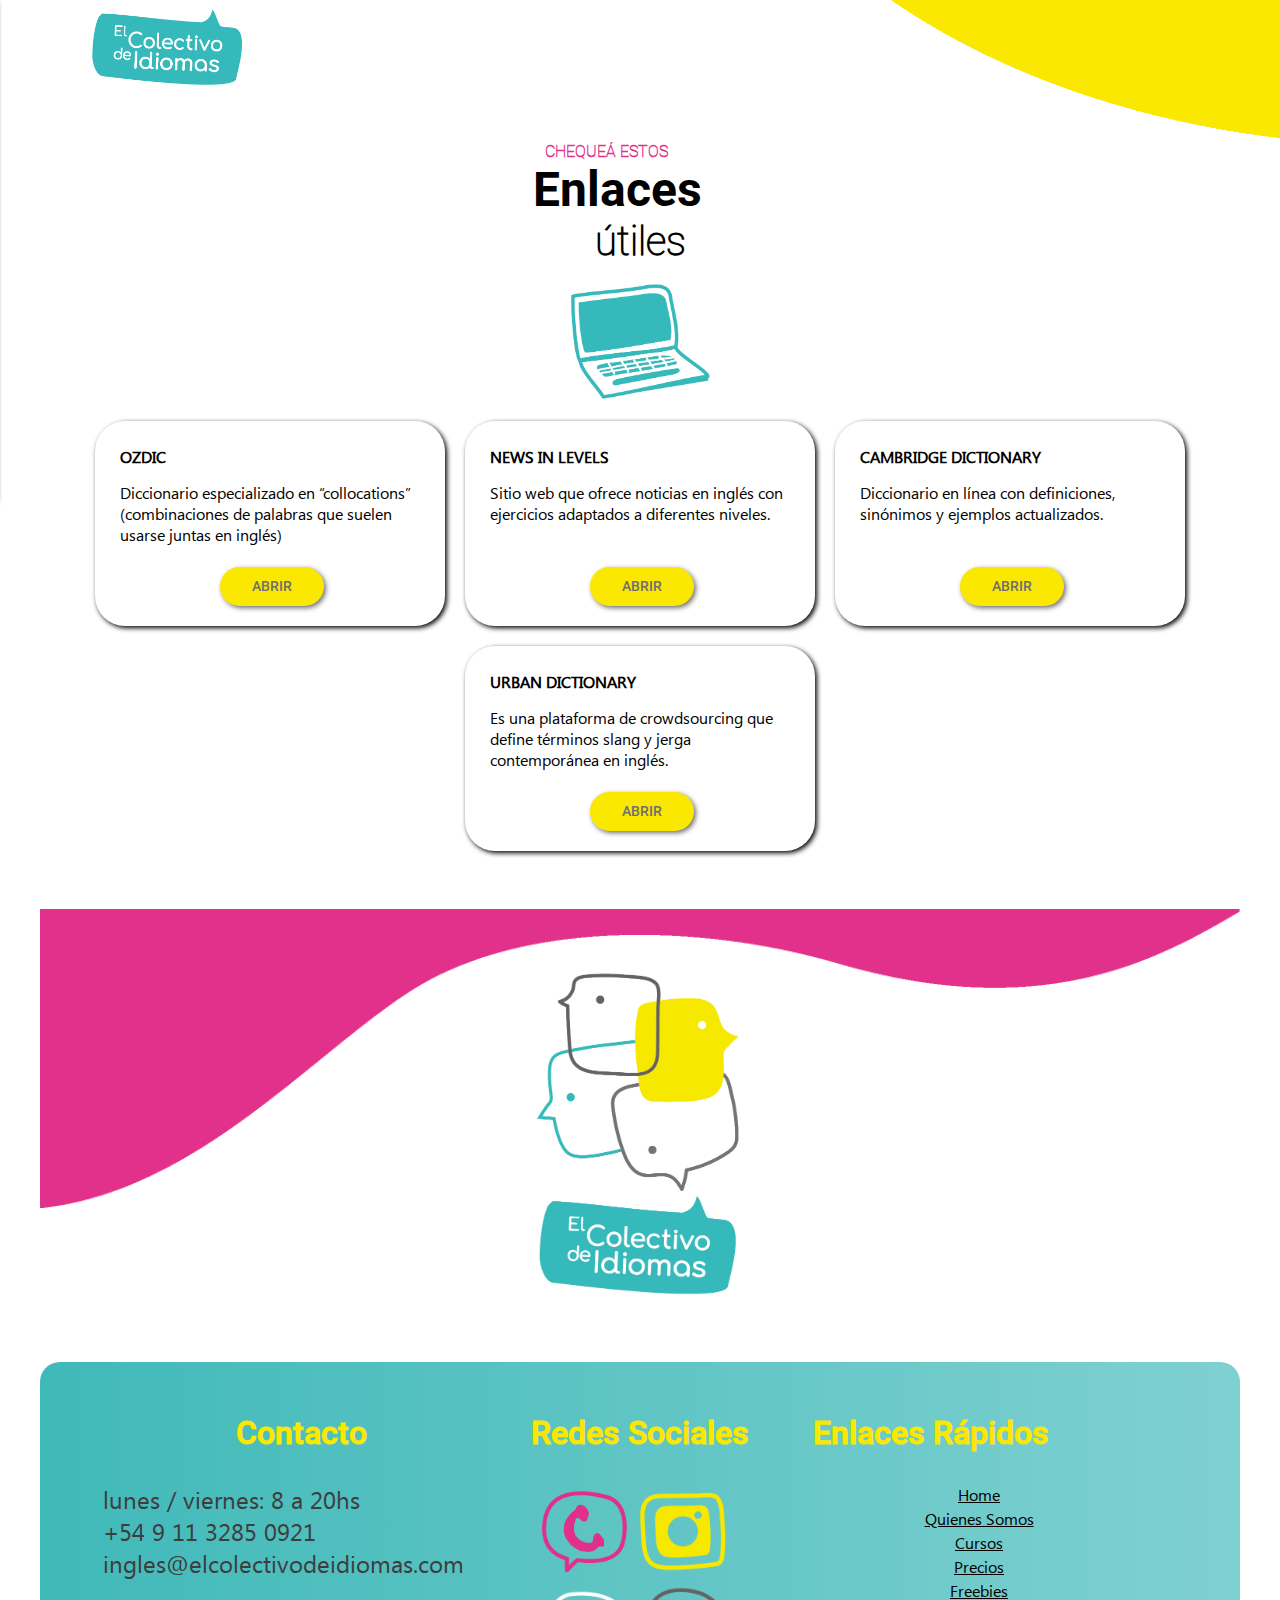
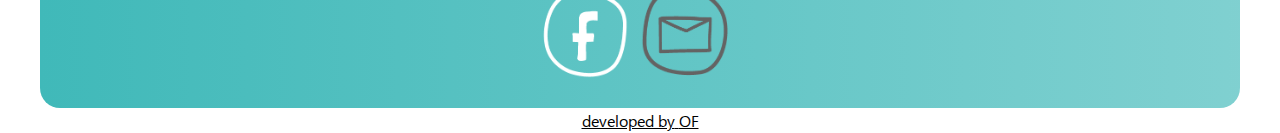
<file: pages/enlaces-utiles.html>
<!DOCTYPE html>
<html lang="es">

<head>
  <meta charset="UTF-8" />
  <meta name="viewport" content="width=device-width, initial-scale=1.0" />
  <link rel="stylesheet" href="https://cdnjs.cloudflare.com/ajax/libs/font-awesome/6.4.0/css/all.min.css"
    integrity="sha512-iecdLmaskl7CVkqkXNQ/ZH/XLlvWZOJyj7Yy7tcenmpD1ypASozpmT/E0iPtmFIB46ZmdtAc9eNBvH0H/ZpiBw=="
    crossorigin="anonymous" referrerpolicy="no-referrer" />
  <link rel="stylesheet" href="../css/styles.css" />
  <title>Enlaces útiles | Inglés | El colectivo de idiomas</title>
</head>

<body>
  <header>
    <nav class="cambridge">
      <i class="fas fa-solid fa-bars dropdown-icon" id="dropdownIcon"></i>
      <img class="logo" src="../img/Logo_ECDI-transparente-03-solo-nombre.png" alt="" />
      <h1 class="clipped">El colectivo de Idiomas</h1>
    </nav>
    <div class="dropdown" id="dropdownContainer">
      <ul class="dropdown__list"></ul>
    </div>
  </header>

  <main class="links">
    <section class="tittle">
      <h3 class="tittle__first">Chequeá estos</h3>
      <h2 class="tittle__main general">Enlaces</h2>
      <h2 class="tittle__main--two links__tittle">útiles</h2>
    </section>
    <div class="cambridge__logo">
      <img src="../img/laptop-verde.png" class="links__img" alt="" />
    </div>
    <section class="links__cards-container">
      <article class="link__card">
        <h4>OZDIC</h4>
        <p>
          Diccionario especializado en “collocations” (combinaciones de palabras que suelen usarse juntas en inglés)

        </p>
        <a href="https://ozdic.com/" target="_blank">Abrir</a>
      </article>
      <article class="link__card">
        <h4>News in levels</h4>
        <p>
          Sitio web que ofrece noticias en inglés con ejercicios adaptados a diferentes niveles.

        </p>
        <a href="https://www.newsinlevels.com/" target="_blank">Abrir</a>
      </article>
      <article class="link__card">
        <h4>Cambridge dictionary</h4>
        <p>
          Diccionario en línea con definiciones, sinónimos y ejemplos actualizados.

        </p>
        <a href="https://dictionary.cambridge.org/" target="_blank">Abrir</a>
      </article>
      <article class="link__card">
        <h4>Urban dictionary</h4>
        <p>
          Es una plataforma de crowdsourcing que define términos slang y jerga contemporánea en inglés.
        </p>
        <a href="https://www.urbandictionary.com/" target="_blank">Abrir</a>
      </article>
    </section>
  </main>
  <footer class="footer">
    <div class="footer__logo">
      <img src="../img/Logo_ECDI-transparente.png" alt="" />
    </div>
    <div class="footer__info">
      <div class="footer__contacto footer-box">
        <h3 class="footer__info--tittle">contacto</h3>
        <div>
          <span class="footer__info--item">lunes / viernes: 8 a 20hs</span>
          <span class="footer__info--item">+54 9 11 3285 0921</span>
          <span class="footer__info--item">ingles@elcolectivodeidiomas.com</span>
        </div>
      </div>
      <div class="footer-box">
        <h3 class="footer__info--tittle" style="white-space: nowrap">
          Redes sociales
        </h3>
        <div class="footer__media">
          <a href="https://wa.me/5491132850921?text=Hola!%20Quisiera%20informaci%C3%B3n%20sobre%20los%20cursos%20de%20ingles."
            target="_blank"><img src="../img/whatsapp-rosa.png" alt="" /></a>
          <a href="https://www.instagram.com/elcolectivodeidiomas/" target="_blank"><img src="../img/ig.png"
              alt="" /></a>
          <a href="https://www.facebook.com/profile.php?id=100090341718972" target="_blank"><img
              src="../img/facebook.white.png" alt="" /></a>
          <a href="mailto:ingles@elcolectivodeidiomas.com"><img src="../img/mailto.grey.png" alt="" /></a>
        </div>
      </div>
      <div class="footer__enlaces footer-box">
        <h3 class="footer__info--tittle">enlaces rápidos</h3>
        <ul class="footer__links">
          <li class="footer__links--item"><a href="../index.html">home</a></li>
          <li class="footer__links--item"><a href="../#aboutUs">quienes somos</a></li>
          <li class="footer__links--item"><a href="../#coursesCardContainer2">cursos</a></li>
          <li class="footer__links--item"><a href="">precios</a></li>
          <li class="footer__links--item"><a href="./enlaces-utiles.html">freebies</a></li>
        </ul>
      </div>
    </div>
    <div class="footer__end">
      <a href="https://wa.me/5491163549866" target="_blank">
        <span>developed by</span>
        <span>OF</span>
        <!-- <span>frontend</span> -->
      </a>
    </div>
  </footer>
  <script src="../js/assets/dropdown_nav.js"></script>
  <script src="../js/main.js"></script>
</body>

</html>
</file>
<file: css/styles.css>
* {
  margin: 0px;
  padding: 0px;
  color: #000000;
  box-sizing: border-box;
  scroll-behavior: smooth;
  font-family: "segoe";
}

@font-face {
  font-family: "Roboto thin";
  src: url("../fonts/roboto/Roboto-Thin.ttf");
}

@font-face {
  font-family: "Roboto bold";
  src: url("../fonts/roboto/Roboto-Bold.ttf");
}

@font-face {
  font-family: "Roboto medium";
  src: url("../fonts/roboto/Roboto-Medium.ttf");
}

@font-face {
  font-family: "segoe";
  src: url("../fonts/SEGOEUI.TTF");
}

@font-face {
  font-family: "comfortaa";
  src: url(../fonts/comfortaa/Comfortaa-Regular.ttf);
}

.clipped {
  clip: rect(0 0 0 0);
  border: 0;
  -webkit-clip-path: inset(50%);
  clip-path: inset(50%);
  display: block;
  margin: 0 -1px -1px 0;
  overflow: hidden;
  padding: 0;
  position: absolute;
  z-index: -1;
}

.display-none {
  display: none;
}

@keyframes opacity1 {
  0% {
    opacity: 1;
  }

  100% {
    opacity: 0;
  }
}

@keyframes opacity0 {
  0% {
    opacity: 0;
  }

  100% {
    opacity: 1;
  }
}

/*checkBox*/
/* From Uiverse.io by JaydipPrajapati1910 */
.toggle-button-container {
  display: flex;
  justify-content: center;
  align-items: center;
}

.checkbox-label {
  display: flex;
  margin: 0 auto;
  text-align: center;
  justify-content: center;
}

.toggle-button-cover {
  display: table-cell;
  position: relative;
  height: 90px;
  box-sizing: border-box;
}

.button-cover {
  height: 100px;
  margin: 20px;
  background-color: #fff;
  box-shadow: 0 10px 20px -8px #c5d6d6;
  border-radius: 4px;
}

.button-cover:before {
  counter-increment: button-counter;
  content: counter(button-counter);
  position: absolute;
  right: 0;
  bottom: 0;
  color: #d7e3e3;
  font-size: 12px;
  line-height: 1;
  padding: 5px;
}

.button-cover,
.knobs,
.layer {
  position: absolute;
  top: 0;
  right: 0;
  bottom: 0;
  left: 0;
}

.button {
  position: relative;
  top: 50%;
  width: 74px;
  height: 36px;
  margin: -20px auto 0 auto;
  overflow: hidden;
}

.checkbox {
  position: relative;
  width: 100%;
  height: 100%;
  padding: 0;
  margin: 0;
  opacity: 0;
  cursor: pointer;
  z-index: 3;
}

.knobs {
  z-index: 2;
}

.layer {
  width: 100%;
  background-color: #ebf7fc;
  transition: 0.3s ease all;
  z-index: 1;
}

.button.r,
.button.r .layer {
  border-radius: 100px;
}

#button-3 .knobs:before {
  content: "NO";
  position: absolute;
  top: 4px;
  left: 4px;
  width: 20px;
  height: 10px;
  color: #fff;
  font-size: 10px;
  font-weight: bold;
  text-align: center;
  line-height: 1;
  padding: 9px 4px;
  background-color: #f40323;
  border-radius: 50%;
  transition: 0.3s ease all, left 0.3s cubic-bezier(0.18, 0.89, 0.35, 1.15);
}

#button-3 .checkbox:active+.knobs:before {
  width: 46px;
  border-radius: 100px;
}

#button-3 .checkbox:checked:active+.knobs:before {
  margin-left: -26px;
}

#button-3 .checkbox:checked+.knobs:before {
  content: "YES";
  left: 42px;
  background-color: #36cbf4;
}

#button-3 .checkbox:checked~.layer {
  background-color: #fcebeb;
}

/* SPINNER */
.loader {
  position: relative;
  width: 54px;
  height: 54px;
  border-radius: 10px;
}

.loader div {
  width: 8%;
  height: 24%;
  background: rgb(128, 128, 128);
  position: absolute;
  left: 50%;
  top: 30%;
  opacity: 0;
  border-radius: 50px;
  box-shadow: 0 0 3px rgba(0, 0, 0, 0.2);
  animation: fade458 1s linear infinite;
}

@keyframes fade458 {
  from {
    opacity: 1;
  }

  to {
    opacity: 0.25;
  }
}

.loader .bar1 {
  transform: rotate(0deg) translate(0, -130%);
  animation-delay: 0s;
}

.loader .bar2 {
  transform: rotate(30deg) translate(0, -130%);
  animation-delay: -1.1s;
}

.loader .bar3 {
  transform: rotate(60deg) translate(0, -130%);
  animation-delay: -1s;
}

.loader .bar4 {
  transform: rotate(90deg) translate(0, -130%);
  animation-delay: -0.9s;
}

.loader .bar5 {
  transform: rotate(120deg) translate(0, -130%);
  animation-delay: -0.8s;
}

.loader .bar6 {
  transform: rotate(150deg) translate(0, -130%);
  animation-delay: -0.7s;
}

.loader .bar7 {
  transform: rotate(180deg) translate(0, -130%);
  animation-delay: -0.6s;
}

.loader .bar8 {
  transform: rotate(210deg) translate(0, -130%);
  animation-delay: -0.5s;
}

.loader .bar9 {
  transform: rotate(240deg) translate(0, -130%);
  animation-delay: -0.4s;
}

.loader .bar10 {
  transform: rotate(270deg) translate(0, -130%);
  animation-delay: -0.3s;
}

.loader .bar11 {
  transform: rotate(300deg) translate(0, -130%);
  animation-delay: -0.2s;
}

.loader .bar12 {
  transform: rotate(330deg) translate(0, -130%);
  animation-delay: -0.1s;
}

/* FIN SPINNER */

.btn,
.links .link__card a {
  background-color: #fbe800;
  padding: 0.7rem 1rem;
  width: fit-content;
  border: none;
  border-radius: 25px;
  text-transform: uppercase;
  color: #706f6f;
  font-size: 0.9rem;
  font-family: "roboto medium";
  text-align: center;
  margin: 1rem 4rem;
  cursor: pointer;
  box-shadow: 2px 2px 5px;
}

.btn:active,
.links .link__card a:active {
  box-shadow: 1px 1px 1px;
}

.cambridge__logo .img {
  margin: 30px;
  width: 100px;
}

.cambridge__card {
  width: 335px;
  height: 434px;
  margin: 10px auto 0 auto;
  border-radius: 30px;
  display: grid;
  align-items: center;
  grid-template-columns: repeat(2, 1fr);
  grid-template-rows: 2fr 9fr;
  box-shadow: 2px 2px 5px;
  background-image: linear-gradient(180deg,
      #e2318a 0% 17%,
      transparent 15% 100%);
}

#pricesCamb {
  background-image: none;
}

#inter {
  /* font-size: 1.7rem; */
  margin-bottom: 10px;
}

.cambridge__card h2 {
  justify-self: center;
  font-size: 2rem;
  white-space: nowrap;
  grid-column: 1/3;
  grid-row: 1/2;
  padding-right: 100px;
  padding-top: 5px;
  line-height: 0.9;
}

.cambridge__card ul {
  grid-column: 1/3;
  padding: 17px 45px;
  font-family: "segoe";
  /* align-self: flex-start; */
}

.cambridge__card img {
  width: 60%;
  justify-self: end;
  padding-right: 20px;
  grid-column: 2/3;
  grid-row: 1/2;
}

.cambridge__card .price {
  grid-column: 1/3;
  justify-self: center;
  display: flex;
  flex-direction: column;
  justify-content: center;
  align-items: center;
  gap: 30px;
}

.cambridge__card .price p {
  place-self: center;
  font-family: "segoe" sans-serif;
  font-size: 1.2rem;
}

.cambridge__card .price .checkbox {
  margin-right: 20px;
}

.cambridge__card div .price-container {
  display: flex;
  flex-direction: column;
  justify-content: center;
  align-items: center;
  gap: 10px;
  width: 300px;
  height: 150px;
  border-radius: 70px;
  box-shadow: 1px 1px 5px;
}

.cambridge__card div .price-container .div {
  display: flex;
  flex-direction: row;
  justify-content: center;
  align-items: baseline;
  gap: 5px;
}

.cambridge__card div .price-container .div h3 {
  font-size: 1rem;
}

.cambridge__card div .price-container .div span {
  font-size: 1.5rem;
}

.cambridge__buttons {
  display: flex;
  grid-column: 1/3;
}

.cambridge__buttons button {
  margin: 0 auto;
}

.cambridge__buttons button:nth-child(1) {
  margin: 0 5px 0 60px;
}

.cambridge__buttons button:nth-child(2) {
  margin: 0 60px 0 5px;
}

.cambridge__courses {
  display: flex;
  flex-wrap: wrap;
  gap: 20px;
}

.conversation__img {
  margin: 0px;
  width: 150px;
}

.conversation__list {
  font-family: "segoe", sans-serif;
  font-size: 1.2rem;
  margin-bottom: 30px;
  list-style-type: disclosure-closed;
}

.conversation__list li:before {
  color: red;
}

.cambridge__card.individuals {
  height: 300px;
  background-image: linear-gradient(180deg,
      #40b9b9 0% 20%,
      transparent 20% 100%);
}

.cambridge__card.individuals h2 {
  font-size: 1.8rem;
}

.cambridge__card.individuals button {
  margin: 50px auto;
}

.links__img {
  margin: 10px auto;
  width: 150px;
}

.links__cards-container {
  display: flex;
  flex-direction: row;
  justify-content: center;
  align-items: center;
  gap: 20px;
  flex-wrap: wrap;
  margin-bottom: 10px;
}

.links .link__card {
  border-radius: 30px;
  box-shadow: 2px 2px 5px;
  padding: 25px;
  height: 205px;
  width: 350px;
  display: flex;
  flex-direction: column;
  justify-content: start;
  position: relative;
}

.links .link__card p {
  width: 300px;
  font-family: "segoe", sans-serif;
  margin: 15px auto;
}

.links .link__card h4 {
  text-transform: uppercase;
}

.links .link__card a {
  text-decoration: none;
  padding: 0.7rem 2rem;
  margin-left: 100px;
  margin-bottom: 50px;
  place-self: start;
  position: absolute;
  bottom: -30px;
}

.dropdown {
  width: 280px;
  height: fit-content;
  background-color: whitesmoke;
  box-shadow: 2px 2px 5px;
  border-radius: 0 0 15px 0;
  position: absolute;
  top: 0;
  z-index: 1;
  left: -285px;
  transition: transform 1s ease-in-out;
}

.dropdown__list {
  margin: 135px 20px;
  list-style: none;
  font-size: 1.6rem;
  display: grid;
  grid-template-rows: repeat(6, 40px);
  align-items: start;
}

.dropdown__list li {
  margin: 5px 0;
}

.dropdown__list li a {
  color: #706f6f;
  text-decoration: none;
  font-family: "segoe", sans-serif;
  text-transform: capitalize;
  white-space: normal;
  transition: all 0.3s ease-in-out;
}

.dropdown__list li a:hover,
.dropdown__list li a:active {
  font-size: 1.1em;
  color: #e2318a;
  transition: all 0.1s ease-in-out;
}

.dropdown__list--more {
  font-size: 0.9rem;
  font-family: "segoe", sans-serif;
  text-transform: capitalize;
  list-style-type: none;
  padding: 1px 30px;
  white-space: nowrap;
}

.dropdown__list-open {
  margin: 135px 20px;
  list-style: none;
  font-size: 2rem;
  display: grid;
  grid-template-rows: repeat(3, 40px) 130px repeat(3, 40px);
  align-items: start;
  transition: all 1s ease-in-out;
}

.dropdown__active {
  transition: transform 1s ease-in;
  transform: translateX(285px);
}

.dropdown {
  width: 280px;
  height: fit-content;
  background-color: whitesmoke;
  box-shadow: 2px 2px 5px;
  position: absolute;
  top: 0;
  z-index: 1;
  left: -285px;
  transition: transform 1s ease-in-out;
}

.courses__description {
  display: flex;
  flex-direction: row;
  justify-content: center;
  align-items: center;
  gap: 25px;
  flex-wrap: wrap;
}

.courses__description--tittle {
  display: flex;
  flex-direction: row;
  justify-content: center;
  align-items: center;
  gap: 25px;
  font-family: "roboto bold";
  font-size: 2rem;
  text-transform: uppercase;
}

.courses__description--tittle h2 {
  color: #e2318a;
}

.courses__description--tittle img {
  width: 150px;
}

.courses__description--card {
  display: flex;
  flex-direction: column;
  justify-content: center;
  align-items: center;
  gap: 15px;
  box-shadow: 2px 2px 5px;
  max-width: 400px;
  width: 335px;
  height: 434px;
  margin: 15px auto;
  border-radius: 30px;
  align-content: center;
}

.courses__description--card p {
  width: 85%;
  overflow-y: auto;
  margin-bottom: 10px;
  font-size: 1.1rem;
}

.courses__description--card h2 {
  margin: 10px 10px;
  text-align: center;
}

.courses__description--card .btn,
.courses__description--card .links .link__card a,
.links .link__card .courses__description--card a {
  margin: 0 0 20px;
}

.courses__description--list {
  font-family: "segoe";
  width: 80%;
  margin-bottom: 15px;
}

.courses__description--list a,
.cambridge__card a {
  color: #40b9b9;
}

.courses__description--price {
  display: grid;
  justify-items: center;
  row-gap: 10px;
}

.courses__description--price h2 {
  font-family: "roboto bold";
  font-size: 2.3rem;
  line-height: 20px;
  margin-bottom: 40px;
}

.courses__description--price h2 span {
  font-family: "roboto thin";
  font-size: 1rem;
  padding-left: 10px;
}

.courses__description--price .paragraph {
  font-family: "segoe";
  width: 70%;
  text-align: center;
  margin: 0px 0;
}

.courses__description--price .price-container {
  display: flex;
  flex-direction: row;
  justify-content: space-evenly;
  align-items: center;
  gap: 20px;
  width: 300px;
  height: 50px;
  border-radius: 30px;
  box-shadow: 2px 2px 5px;
  margin: 5px auto;
}

.courses__description--price .price-container p {
  font-family: "segoe";
}

.courses__description--price .price-container span {
  font-size: 1.2rem;
  font-weight: 600;
}

.courses__description--price .price-container button {
  margin-right: 25px;
  background-color: transparent;
  border: none;
  font-size: 1.4rem;
  cursor: pointer;
}

.courses__description--price .btn-container {
  display: flex;
  flex-direction: row;
  justify-content: center;
  align-items: center;
  gap: 0;
  width: 80%;
}

.courses__description--price .btn-container .btn,
.courses__description--price .btn-container .links .link__card a,
.links .link__card .courses__description--price .btn-container a {
  margin: 3em 0.5em 0 0.5em;
}

.courses__description--price .checkbox {
  padding-top: 0px;
}

.courses__description--price .checkbox span {
  font-family: "segoe";
  font-size: 0.9rem;
}

#prices,
#prices-ind,
#prices-conversation,
#schedule,
#pricesCamb,
#scheduleCamb,
#schedule-conversation,
#scheduleTalleres,
#pricesTalleres,
#pricesSeminarios,
#scheduleSeminarios {
  display: flex;
  flex-direction: column;
  justify-content: center;
  align-items: center;
  /* gap: 10px; */
  box-shadow: 2px 2px 5px;
  max-width: 400px;
  width: 335px;
  height: 434px;
  margin: 10px auto;
  border-radius: 30px;
  align-content: center;
}

#prices h2,
#schedule h2,
#scheduleCamb h2,
#schedule-conversation h2,
#scheduleTalleres h2,
#scheduleSeminarios h2 {
  font-family: "roboto bold";
  font-size: 2.3rem;
  line-height: 20px;
  margin: 20px 0;
}

#prices img,
#schedule img,
#scheduleCamb img,
#schedule-conversation img,
#scheduleTalleres img,
#scheduleSeminarios img {
  width: 100px;
}

#schedule .sc1,
#scheduleCamb .sc1,
#schedule-conversation .sc1,
#scheduleTalleres .sc1,
#scheduleSeminarios .sc1 {
  color: #e2318a;
  font-size: 1.5rem;
}

#schedule .sc2,
#scheduleCamb .sc2,
#schedule-conversation .sc2,
#scheduleTalleres .sc2,
#scheduleSeminarios .sc2 {
  font-size: 1.5rem;
  color: #706f6f;
  text-wrap: nowrap;
}

#schedule .sc3,
#scheduleCamb .sc3,
#schedule-conversation .sc3,
#scheduleTalleres .sc3,
#scheduleSeminarios .sc3 {
  font-size: 1.5rem;
}

#schedule .price-container,
#scheduleCamb .price-container,
#schedule-conversation .price-container,
#scheduleTalleres .price-container,
#scheduleSeminarios .price-container {
  display: flex;
  flex-direction: row;
  justify-content: center;
  align-items: center;
  gap: 8px;
}

.card0,
.card1,
.card2,
.card {
  max-width: 400px;
  width: 335px;
  height: fit-content;
  margin: 0 auto 1rem auto;
  padding: 5px;
  border-radius: 30px;
  box-shadow: 2px 2px 5px;
  display: grid;
  grid-template-columns: repeat(6, 55.83px);
  grid-template-rows: repeat(3, 80px);
  grid-template-areas: "tittle tittle tittle names names names" "specs specs specs specs imgBtn imgBtn" "specs specs specs specs imgBtn imgBtn";
  background-image: linear-gradient(180deg,
      #40b9b9 0% 38%,
      transparent 38% 100%);
}

.card0__tittle,
.card1__tittle,
.card2__tittle,
.card__tittle {
  grid-area: tittle;
  padding-right: 1em;
}

.card0__tittle--one,
.card1__tittle--one,
.card2__tittle--one,
.card__tittle--one {
  font-size: 2rem;
  color: #e2318a;
  justify-self: end;
  text-transform: uppercase;
  text-align: end;
}

.card0__tittle--two,
.card1__tittle--two,
.card2__tittle--two,
.card__tittle--two {
  font-size: 1rem;
  font-family: "Roboto thin";
  text-transform: uppercase;
  text-align: end;
}

.card0__type,
.card1__type,
.card2__type,
.card__type {
  grid-area: tittle;
}

.card0__course-names,
.card1__course-names,
.card2__course-names,
.card__course-names {
  grid-area: names;
  position: relative;
}

.card0__course-names img,
.card1__course-names img,
.card2__course-names img,
.card__course-names img {
  width: 146px;
}

.card0__course-names span,
.card1__course-names span,
.card2__course-names span,
.card__course-names span {
  position: absolute;
  top: 23%;
  left: 18%;
  font-size: 1.4rem;
  text-transform: uppercase;
}

.card0 ul,
.card1 ul,
.card2 ul,
.card ul {
  width: 250px;
  grid-area: specs;
  padding: 20px 35px;
  font-family: "segoe", sans-serif;
}

.card0__img-btn,
.card1__img-btn,
.card2__img-btn,
.card__img-btn {
  display: flex;
  flex-direction: column;
  justify-content: space-evenly;
  align-items: center;
  gap: 0;
  grid-area: imgBtn;
}

.card0__img-btn img,
.card1__img-btn img,
.card2__img-btn img,
.card__img-btn img {
  width: 70px;
  place-self: flex-start;
  margin-top: 15px;
}

.card0__img-btn button,
.card1__img-btn button,
.card2__img-btn button,
.card__img-btn button {
  place-self: end;
  margin-top: -5px;
  margin-right: 33px;
}

.display-none {
  display: none;
}

.opacity1 {
  animation: opacity1 1010ms ease-in-out;
}

.opacity0 {
  animation: opacity0 1s ease-in-out;
}

.courses__card-container {
  max-width: 400px;
  width: 335px;
  height: 420px;
  margin: 0 auto 1rem auto;
  padding: 5px;
  border-radius: 30px;
  box-shadow: 2px 2px 5px;
  position: relative;
}

.courses__card-header {
  display: grid;
  grid-template-columns: repeat(2, auto);
  grid-template-rows: repeat(2, 50px);
}

.courses img {
  grid-row: -3/-1;
  grid-column: 2/3;
  width: 90px;
  justify-self: center;
  align-self: center;
}

.courses h4 {
  font-family: "Roboto bold";
  font-size: 2rem;
  text-transform: capitalize;
  align-self: end;
  justify-self: end;
  margin-top: 15px;
}

.courses h5 {
  font-family: "Roboto thin";
  font-size: 1.1rem;
  text-align: end;
}

.courses p {
  margin: 2em 2em;
  font-family: "segoe";
  font-size: 1.05em;
}

.courses .btn,
.courses .links .link__card a,
.links .link__card .courses a {
  position: absolute;
  bottom: 20px;
  right: 30px;
}

#div0 h5,
#div2 h5,
#div3 h5,
#div5 h5 {
  color: white;
}

#div1 h5,
#div4 h5 {
  color: #e2318a;
}

#div1 img {
  padding: 10px;
}

#div2 img {
  width: 70%;
}

#div5 img {
  padding: 10px;
}

#div2 h4 {
  padding-left: 50px;
}

body {
  max-width: 1200px;
  overflow-x: hidden;
}

main {
  display: flex;
  flex-direction: column;
  justify-content: center;
  align-items: center;
  gap: 0;
  overflow-x: hidden;
}

/* main*/
.tittle {
  width: 90vw;
  display: flex;
  flex-direction: column;
  justify-content: center;
  align-items: center;
  gap: 0;
}

.tittle #courses__btn {
  text-decoration: none;
}

.tittle__first {
  font-family: "Roboto thin";
  font-size: 1rem;
  text-transform: uppercase;
  color: #e2318a;
  margin-left: 20px;
  padding-right: 87px;
}

.tittle__main {
  font-family: "Roboto bold";
  font-size: 4.3rem;
  text-transform: capitalize;
  font-weight: bolder;
  padding-right: 45px;
}

.tittle__main.general {
  font-size: 3rem;
}

.tittle__main--two {
  font-family: "Roboto thin";
  font-size: 3.5rem;
}

.tittle__main--two.general {
  font-size: 2rem;
  margin-bottom: 1em;
}

.tittle__main--two.cambridge {
  font-size: 1.5rem;
  text-align: center;
}

.tittle__main--two.links__tittle {
  font-size: 2.5rem;
}

.tittle__span {
  font-family: "Roboto light";
  padding-left: 50px;
  font-size: 1.1rem;
}

.tittle__paragraph,
.courses__paragraph {
  font-family: "segoe", sans-serif;
  width: 65vw;
  max-width: 800px;
  font-size: 1.2rem;
  text-align: center;
  color: #3d3d3d;
  place-self: center;
}

.tittle__paragraph a,
.courses__paragraph a {
  color: #40b9b9;
}

.tittle img {
  width: 350px;
  place-self: center;
}

/* --main*/
nav {
  display: flex;
  flex-direction: row;
  justify-content: left;
  align-items: start;
  gap: 0;
  width: 100vw;
  height: 150px;
  background-image: url(../img/amarillo_top.png);
  background-position: center top;
  background-size: 100%;
  background-repeat: no-repeat;
  padding: 10px 20px;
  z-index: 2;
  position: relative;
}

.nav-container a {
  text-decoration: none;
  font-size: 1.5rem;
}

.logo {
  width: 150px;
}

.dropdown-icon {
  color: #e2318a;
  margin: 1rem;
  font-size: 2rem;
  cursor: pointer;
}

#coursesCardContainer2 {
  height: 20px;
}

.courses {
  width: 100%;
}

.courses__cards {
  display: flex;
  flex-direction: row;
  justify-content: center;
  align-items: center;
  gap: 5px;
  flex-wrap: wrap;
}

.courses__main {
  display: flex;
  flex-direction: column;
  justify-content: center;
  align-items: center;
  gap: 0;
}

.courses__main img {
  width: 130px;
  margin: 30px 0 30px 0;
}

.courses__tittle {
  font-family: "Roboto bold";
  font-size: 3rem;
  place-self: end;
  margin: 10px 30px 0 0;
  text-transform: capitalize;
}

.courses__span {
  font-family: "Roboto thin";
  font-size: 1.5rem;
  place-self: end;
  margin: 0 30px 30px 0;
}

.courses__span em {
  font-style: unset;
  color: #e2318a;
}

.courses__levels {
  width: 90%;
  margin: 0 auto;
}

.learn {
  padding-top: 80px;
  overflow: hidden;
  width: 100%;
  margin: 3em 0 0 0;
  background-image: url(../img/violeta.png);
  background-size: contain;
  background-repeat: no-repeat;
}

.learn__bg {
  width: 100vw;
  position: absolute;
  left: 0px;
  z-index: -1;
}

.learn article {
  display: flex;
  flex-direction: column;
  justify-content: center;
  align-items: center;
  gap: 0;
}

.learn__tittles {
  display: flex;
  flex-direction: row;
  justify-content: center;
  align-items: center;
  gap: 0;
  margin-top: 20px;
}

.learn__tittles h2 {
  font-size: 3rem;
  line-height: 31px;
}

.learn__tittles span {
  font-size: 2rem;
}

.learn__tittles--chat {
  width: 60px;
}

.learn p {
  font-family: "segoe", sans-serif;
  font-size: 0.9em;
  width: 330px;
  color: white;
  background-color: #40b9b9;
  padding: 2em;
  margin: 1em 0 3em 0;
  border-radius: 7px;
  border: 1px solid #706f6f;
}

.about-us {
  display: flex;
  flex-direction: column;
  justify-content: center;
  align-items: center;
  gap: 0;
  position: relative;
  overflow: hidden;
}

.about-us__bg {
  position: absolute;
  transform: scale(-1, 1) translate(-750px, -225px);
  z-index: -1;
}

.about-us h2 {
  color: #40b9b9;
  font-family: "roboto";
  font-size: 2.5rem;
}

.about-us__luana {
  display: flex;
  flex-direction: row;
  justify-content: center;
  align-items: center;
  gap: 0;
}

.about-us__luana--photo {
  width: 187px;
  padding: 2em 0.5em 1em 1em;
  place-self: flex-start;
}

.about-us__luana p {
  width: 187px;
  padding: 0.5em 1em 0.5em 0.5em;
}

.about-us__luana p:nth-child(1) {
  color: #e2318a;
}

.about-us__luana--arrow {
  width: 110px;
  position: absolute;
  top: 240px;
  left: 75px;
  transform: rotate(30deg);
}

.about-us__emilia {
  display: flex;
  flex-direction: row;
  justify-content: center;
  align-items: center;
  gap: 0;
}

.about-us__emilia--photo {
  width: 187px;
  padding: 2em 1em 1em 0.5em;
  place-self: flex-start;
}

.about-us__emilia p {
  width: 187px;
  padding: 0.5em 0.1em 0.5em 1em;
}

.about-us__emilia p:nth-child(1) {
  color: #e2318a;
}

.about-us__arrow {
  width: 110px;
  position: absolute;
  top: 595px;
  left: 170px;
  transform: scale(-1, 1) rotate(30deg);
}

.profesores {
  position: relative;
  display: flex;
  flex-wrap: nowrap;
  overflow-x: auto;
  scrollbar-width: thin;
  gap: 5px;
  width: 20%;
  left: 50%;
  transform: translateX(-50%);
  border-radius: 15px;
}

.profesor {
  width: 340px;
  border-radius: 15px;
}

.footer {
  width: 100%;
  margin: 3em 0 0 0;
  overflow: hidden;
  background-image: url(../img/violeta.png);
  background-size: contain;
  background-repeat: no-repeat;
}

.footer__bg {
  width: 1200px;
  position: absolute;
  z-index: -1;
  overflow-x: hidden;
}

.footer__logo {
  width: 350px;
  margin: 0px auto;
}

.footer__logo img {
  width: 100%;
}

.footer__info {
  display: flex;
  flex-direction: column;
  justify-content: center;
  align-items: center;
  gap: 0;
  border-radius: 20px;
  background-color: #40b9b9;
  background: -moz-linear-gradient(90deg,
      rgba(64, 185, 185, 1) 0%,
      rgba(64, 185, 185, 0.6671043417366946) 100%);
  background: -webkit-linear-gradient(90deg,
      rgba(64, 185, 185, 1) 0%,
      rgba(64, 185, 185, 0.6671043417366946) 100%);
  background: linear-gradient(90deg,
      rgba(64, 185, 185, 1) 0%,
      rgba(64, 185, 185, 0.6671043417366946) 100%);
  filter: progid:DXImageTransform.Microsoft.gradient(startColorstr="#40b9b9", endColorstr="#40b9b9", GradientType=1);
}

.footer__info img {
  width: 100px;
  cursor: pointer;
}

.footer__info span {
  font-family: "Segoe UI", "segoe", Tahoma, Geneva, Verdana, sans-serif;
  color: #3d3d3d;
}

.footer__info--item {
  font-size: 1.1rem;
}

.footer__info--item.email {
  font-size: 1em !important;
}

.footer__info--tittle {
  font-family: "Roboto medium";
  font-size: 2rem;
  margin: 1em;
  text-transform: capitalize;
  color: #fbe800;
}

.footer__contacto,
.footer__contacto div {
  display: flex;
  flex-direction: column;
}

.footer__contacto h3 {
  text-align: center;
}

.footer__links {
  list-style-type: none;
  margin-bottom: 2em;
}

.footer__links--item {
  font-family: "Segoe UI", "segoe", Tahoma, Geneva, Verdana, sans-serif;
  font-size: 1em;
  text-transform: capitalize;
  text-align: center;
  line-height: 1.5em;
  color: #3d3d3d;
}

.footer__end {
  height: 25px;
  display: flex;
  flex-direction: row;
  justify-content: center;
  align-items: center;
  gap: 5px;
}

.footer__end p {
  color: #3d3d3d;
}

.footer__media {
  display: grid;
  grid-template-columns: repeat(2, auto);
}

.footer__media a {
  place-self: center;
}

/*TABLE PRIES*/
#allPrices {
  width: 100%;
}

#allPrices #prices {
  box-shadow: none;
  margin: 0 auto;
  padding: 0;
  width: auto;
  height: auto;
}

table {
  width: 90%;
  border-collapse: collapse;
  margin: 0 auto;
}

th,
td {
  border-top: 1px solid #000;
  padding: 15px;
  text-align: left;
}

th {
  background-color: rgba(64, 185, 185, 0.5215336134453781);
}

/* Trabaja con nosotros */


.form {
  display: flex;
  flex-direction: column;
  justify-content: center;
  align-items: start;
  gap: 10px;
  margin-top: 20px;
}

.form__group {
  display: flex;
  flex-direction: column;
  justify-content: center;
  align-items: start;
  gap: 5px;
}

.form__group input {
  width: 300px;
  height: 30px;
  padding: 1%;
  border-radius: 10px;
}

.form__group textarea {
  width: 300px;
  height: 100px;
  padding: 1%;
  border-radius: 10px;
  border: 2px solid #000000;
}

.tittle__text h4 {
  font-size: 1rem;
  color: #e2318a;
  margin: 15px;
}

.tittle__text p {
  font-size: 0.8rem;
  color: #3d3d3d;
  margin: 15px;
}

/* LOGIN and manage*/

.login {
  display: flex;
  flex-direction: column;
  align-items: center;
}

.login section {
  display: flex;
  align-items: center;
  flex-direction: column;
  border-radius: 30px;
  box-shadow: 2px 2px 5px;
  margin: 30px;
}

.login article {
  display: flex;
}

.login__main input {
  border-radius: 5px;
  padding: 1%;
  outline-color: #ad1a1a;

}

.login__main input:focus-visible {
  outline-color: #007bff;
}

.login button {
  align-self: center;
  padding: 10px;
  font-size: 1em;
  color: #ffffff;
  background-color: #007bff;
  border: none;
  border-radius: 7px;
  cursor: pointer;
  transition: background-color 0.3s ease;
}

.login button:hover {
  background-color: #0056b3;
}


.sched-container,
.sched-container.camb {
  margin: 10px;
  max-width: 330px;
}

.course__sched,
.sched-container.camb {
  display: flex;
  flex-direction: column;
}

.course__sched div {
  display: flex;
  justify-content: center;
  gap: 10px;
}

.login div {
  padding: 5px;
}

/* LOGIN and manage*/

/* TEST DE NIVEL */
.test-data {
  display: flex;
  flex-direction: column;
  text-transform: capitalize;
  align-items: center;
  gap: 10px;
}

.test-data input {
  width: 80%;
  height: 30px;
  padding: 1%;
  border-radius: 10px;
}

.test-data label {
  margin: 5px !important;
}

.g-container {
  display: flex;
  width: 80%;
}

.test-data div:nth-of-type(2) input {
  margin-left: 4px;
}

.test-nivel {
  font-family: "Segoe UI", Tahoma, Geneva, Verdana, sans-serifS, sans-serif;
  /* background-color: #666666; */
  margin: 0 auto;
  padding: 0;
}

.container-test {
  max-width: 800px;
  margin: 0 auto 50px auto;
  padding: 20px;
  background-color: #ffffff;
  border-radius: 8px;
  box-shadow: 0 0 10px rgba(0, 0, 0, 0.1);
  display: flex;
  flex-direction: column;
  gap: 30px;
}

.container-test h1 {
  text-align: center;
  color: #e2318a;
  border-radius: 30px;
  box-shadow: 2px 2px 5px black;
  width: fit-content;
  padding: 15px;
  margin: 0 auto;
}

.container-test p {
  font-size: 1.1em;
  color: #666666;
  text-align: center;
  margin: 10px;
}

.container-test form {
  display: flex;
  flex-direction: column;
  gap: 30px;
}

.question {
  margin-bottom: 20px;
}

.question h2 {
  font-size: 1.2em;
  color: #40b9b9;
}

.question p {
  font-size: 1em;
  color: #666666;
  margin-bottom: 25px;
  display: inline;
}

#quiz-form label {
  display: block;
  font-size: 1em;
  color: #333333;
  margin: 5px 30px;
}

#quiz-form img {
  width: 25%;
  margin: 0 auto;
}

#quiz-form .h2 {
  text-align: center;
  margin: 0 auto;
  font-size: 1em;
  margin-top: 50px;
}

.first-label {
  margin-top: 15px !important;
}

#quiz-form input[type="radio"] {
  margin-right: 10px;
}

#quiz-form button {
  align-self: center;
  padding: 10px 20px;
  font-size: 1em;
  color: #ffffff;
  background-color: #007bff;
  border: none;
  border-radius: 4px;
  cursor: pointer;
  transition: background-color 0.3s ease;
}

#quiz-form button:hover {
  background-color: #0056b3;
}

.deleteTestButton {
  width: fit-content;
  margin: 5px;
  padding: 15px !important;
  box-shadow: 2px 2px 5px black;
  border-radius: 30px;
  display: flex;
  flex-direction: column;
  justify-content: center;
  align-items: start;
  gap: 5px;
}

.deleteTestButton button {
  background-color: red;
  padding: 6px;
  font-weight: 900;
}

.deleteTestButton button:hover {
  background-color: #89183a;
}

.seminarios.login,
.preciosDolar {
  width: 600px;
}

.seminarios.login button,
.preciosDolar button {
  margin: 5px;
}

.seminarios.login form,
.preciosDolar form {
  gap: 5px;
  width: 400px;
}

.preciosDolar.login ul {
  width: 80%;
  margin: 15px;
}

/* seminarios shedule*/
.sem_duration {
  color: #e2318a;
  font-size: 1.8rem;
  font-weight: 700;
  margin: 0 auto;
}

.sem_day {
  font-size: 2rem;
  text-align: center;
}

.sem_hour {
  font-size: 2rem;
  font-weight: 800;
  text-align: center;
}

/* work with us */


@media (min-width: 768px) {
  body {
    max-width: 1200px;
    margin: 0 auto;
  }

  nav {
    height: 142px;
  }

  .profesores {
    width: 55%;
    /* transform: translateX(-60%); */
  }

  .work {
    align-items: start !important;
  }

  .tittle__text p {
    font-size: 1.1rem;
  }

}

@media (min-width: 992px) {
  .footer__info {
    flex-direction: row;
    padding: 20px 0;
    align-items: flex-start;
  }

  .footer__info--item {
    font-size: 1.5em;
  }

  .footer-box {
    display: grid;
    grid-template-rows: 101px auto;
  }

  .footer__contacto,
  .footer__media,
  .footer__enlaces {
    width: 33%;
  }

  .footer__info div:nth-of-type(2) div {
    margin-left: 35px;
  }

  .footer__contacto.footer-box div {
    display: flex;
    flex-direction: column;
  }

  .about-us__container {
    display: flex;
    flex-direction: row;
    justify-content: center;
    align-items: center;
    gap: 50px;
  }

  .about-us__arrow {
    top: 29px;
    left: 651px;
    transform: scale(-1, -1) rotate(5deg);
  }

  .about-us__luana {
    gap: 50px;
  }

  .about-us__emilia {
    gap: 50px;
  }

  nav {
    background-position: bottom;
  }
}

@media (min-width: 1296px) {
  #dropdownIcon {
    display: none;
  }

  nav {
    justify-content: flex-start;
    align-items: center;
    margin-bottom: 100px;
  }

  .nav-container ul {
    display: flex;
    flex-direction: row;
    justify-content: center;
    align-items: center;
    gap: 30px;
    margin-left: 100px;
    list-style-type: none;
    font-size: 2rem;
    text-transform: capitalize;
  }

  .nav-container ul li {
    color: #706f6f;
  }
}
</file>
